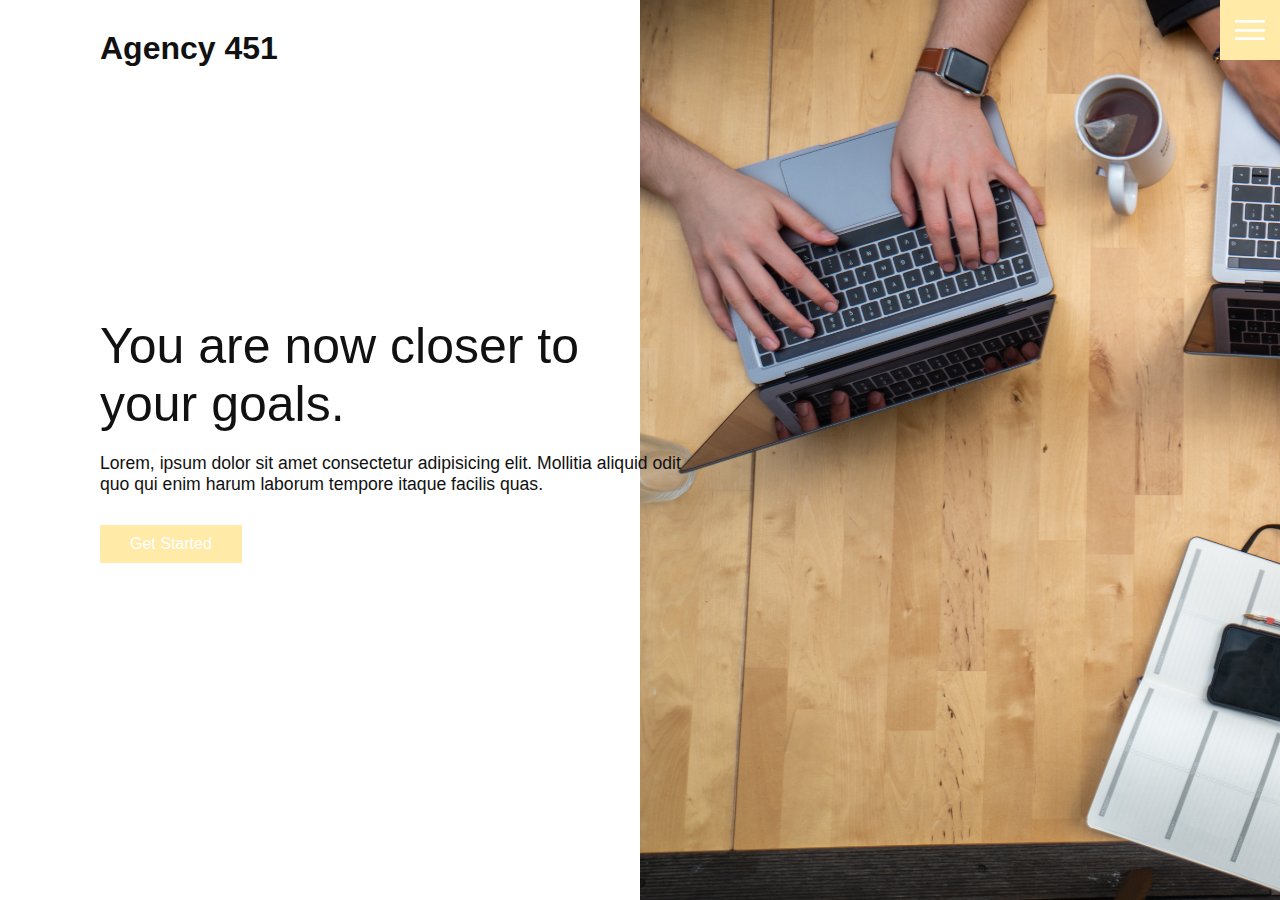
<file: Agency  Website/index.html>
<!DOCTYPE html>
<html lang="en">
<head>
    <meta charset="UTF-8">
    <meta http-equiv="X-UA-Compatible" content="IE=edge">
    <meta name="viewport" content="width=device-width, initial-scale=1.0">
    <link rel="stylesheet" href="css/style.css">
    <title>Agency 451</title>
</head>
<body>
    <header>
        <div class="logo">Agency 451</div>
        <div class="toggle"></div>
        <div class="navigation">
            <ul>
                <li><a href="index.html">Home</a></li>
                <li><a href="services.html">Services</a></li>
                <li><a href="work.html">Work</a></li>
                <li><a href="contact.html">Contact</a></li>
            </ul>
            <div class="social-bar">
                <ul>
                    <li>
                        <a href="https://facebook.com">
                            <img src="images/facebook.png" target="_blank" alt="">
                        </a>
                    </li>
                    <li>
                        <a href="https://twitter.com">
                            <img src="images/twitter.png" target="_blank" alt="">
                        </a>
                    </li>
                    <li>
                        <a href="https://instagram.com">
                            <img src="images/instagram.png" target="_blank" alt="">
                        </a>
                    </li>
                </ul>
                <a href="mailto:you@email.com" class="email-icon">
                    <img src="images/email.png" alt="">
                </a>
            </div>
        </div>
   </header>

   <section class="home">
    <img src="images/home-2.jpg" class="home-img" alt="">
    <div class="home-content">
        <h1>
            You are now closer to <br />
          your goals.
        </h1>
        <p>Lorem, ipsum dolor sit amet consectetur adipisicing elit. Mollitia aliquid odit quo qui enim harum laborum tempore itaque facilis quas.</p>
        <a href="contact.html" class="btn">Get Started</a>
    </div>
   </section>

   <script src="js/script.js"></script> 
</body>
</html>
</file>
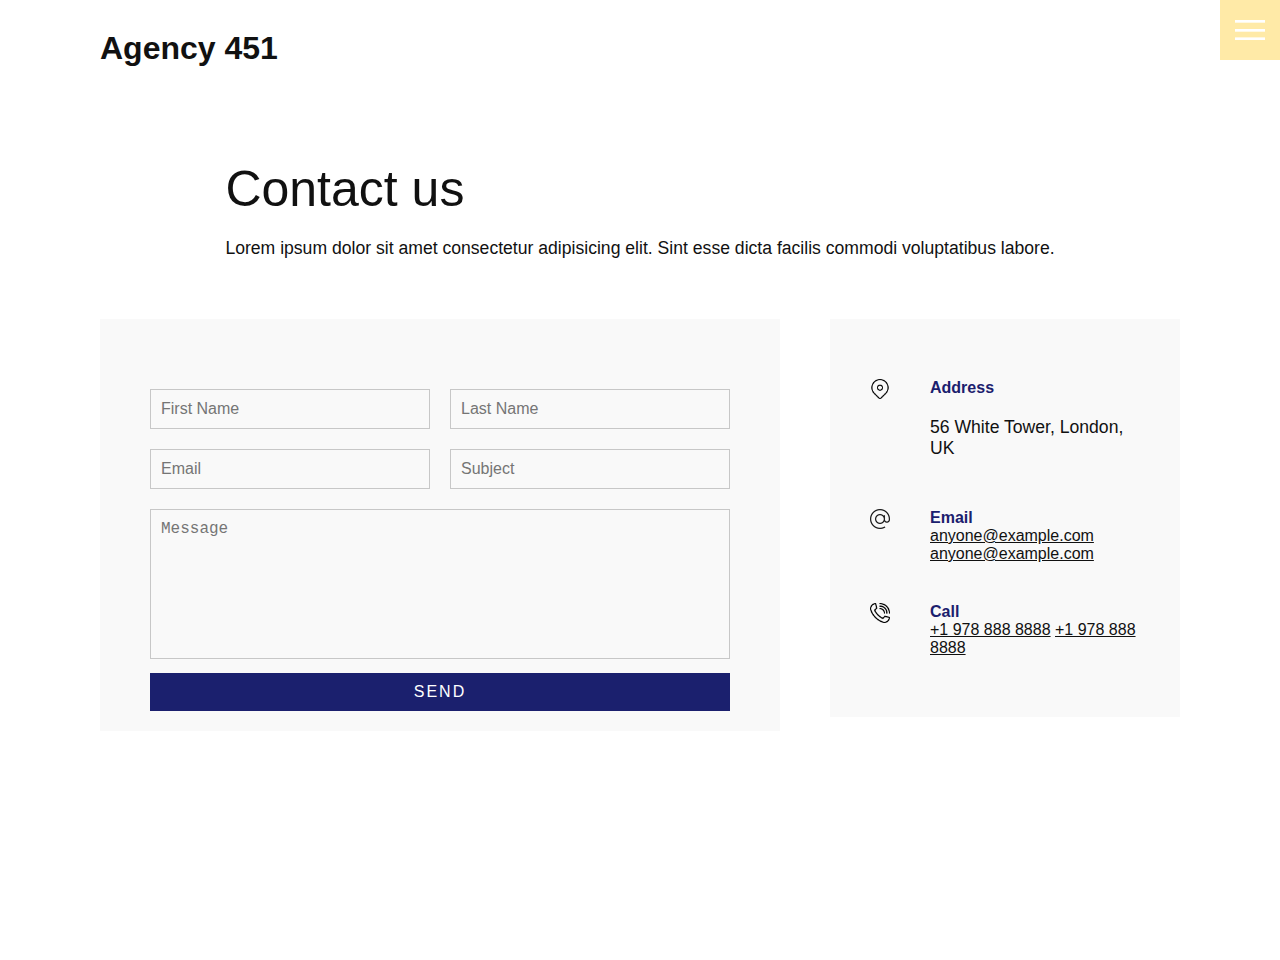
<file: Agency  Website/contact.html>
<!DOCTYPE html>
<html lang="en">
  <head>
    <meta charset="UTF-8" />
    <meta http-equiv="X-UA-Compatible" content="IE=edge" />
    <meta name="viewport" content="width=device-width, initial-scale=1.0" />
    <link rel="stylesheet" href="css/style.css" />
    <title>Agency 451</title>
  </head>
  <body>
    <header>
      <div class="logo">Agency 451</div>
      <div class="toggle"></div>
      <div class="navigation">
        <ul>
          <li><a href="index.html">Home</a></li>
          <li><a href="services.html">Services</a></li>
          <li><a href="work.html">Work</a></li>
          <li><a href="contact.html">Contact</a></li>
        </ul>
        <div class="social-bar">
          <ul>
            <li>
              <a href="https://facebook.com">
                <img src="images/facebook.png" target="_blank" alt="" />
              </a>
            </li>
            <li>
              <a href="https://twitter.com">
                <img src="images/twitter.png" target="_blank" alt="" />
              </a>
            </li>
            <li>
              <a href="https://instagram.com">
                <img src="images/instagram.png" target="_blank" alt="" />
              </a>
            </li>
          </ul>
          <a href="mailto:you@email.com" class="email-icon">
            <img src="images/email.png" alt="" />
          </a>
        </div>
      </div>
    </header>

    <section>
        <div class="title">
            <h1>Contact us</h1>
            <p>
                Lorem ipsum dolor sit amet consectetur adipisicing elit. Sint esse dicta facilis commodi voluptatibus labore.
            </p>
        </div>
        <div class="contact">
            <div class="contact-form">
                <form>
                    <div class="row">
                        <div class="input50">
                            <input type="text" placeholder="First Name">
                        </div>
                        <div class="input50">
                            <input type="text" placeholder="Last Name">
                        </div>
                    </div>
                    <div class="row">
                        <div class="input50">
                            <input type="text" placeholder="Email">
                        </div>
                        <div class="input50">
                            <input type="text" placeholder="Subject">
                        </div>
                    </div>
                    <div class="row">
                        <div class="input100">
                            <textarea placeholder="Message"></textarea>
                        </div>
                    </div>
                    <div class="row">
                        <div class="input100">
                            <input type="submit" value="Send">
                        </div>
                    </div>
                </form>
            </div>    

                <div class="contact-info">
                    <div class="info-box">
                        <img src="images/address.png" alt="" class="contact-icon">
                        <div class="details">
                            <h4>Address</h4>
                            <p>
                                56 White Tower, London, UK 
                            </p>
                        </div>
                    </div>
                    <div class="info-box">
                        <img src="images/email.png" class="contact-icon" alt="">
                        <div class="details">
                            <h4>Email</h4>
                            <a href="mailto:anyone@example.com">anyone@example.com</a>

                            <a href="mailto:anyone@example.com">anyone@example.com</a>
                        </div>
                    </div>
                    <div class="info-box">
                        <img src="images/call.png" class="contact-icon" alt="">
                        <div class="details">
                            <h4>Call</h4>
                            <a href="tel:+9788888888">+1 978 888 8888</a>

                            <a href="tel:+9788888888">+1 978 888 8888</a>
                        </div>
                    </div>
                </div>
            </div>
    </section>

    <script src="js/script.js"></script>
  </body>
</html>
</file>
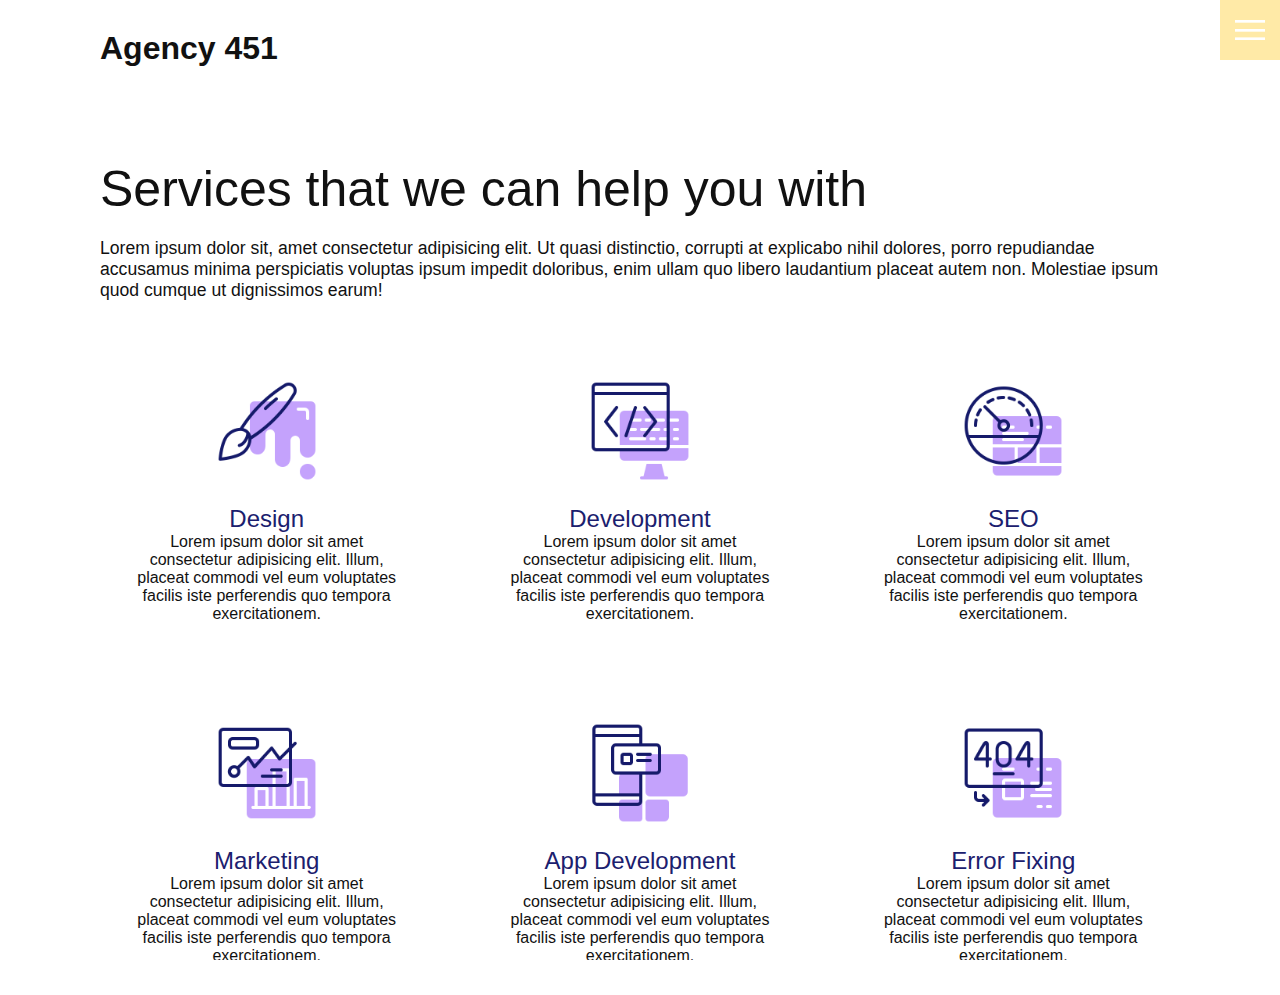
<file: Agency  Website/services.html>
<!DOCTYPE html>
<html lang="en">
  <head>
    <meta charset="UTF-8" />
    <meta http-equiv="X-UA-Compatible" content="IE=edge" />
    <meta name="viewport" content="width=device-width, initial-scale=1.0" />
    <link rel="stylesheet" href="css/style.css" />
    <title>Agency 451</title>
  </head>
  <body>
    <header>
      <div class="logo">Agency 451</div>
      <div class="toggle"></div>
      <div class="navigation">
        <ul>
          <li><a href="index.html">Home</a></li>
          <li><a href="services.html">Services</a></li>
          <li><a href="work.html">Work</a></li>
          <li><a href="contact.html">Contact</a></li>
        </ul>
        <div class="social-bar">
          <ul>
            <li>
              <a href="https://facebook.com">
                <img src="images/facebook.png" target="_blank" alt="" />
              </a>
            </li>
            <li>
              <a href="https://twitter.com">
                <img src="images/twitter.png" target="_blank" alt="" />
              </a>
            </li>
            <li>
              <a href="https://instagram.com">
                <img src="images/instagram.png" target="_blank" alt="" />
              </a>
            </li>
          </ul>
          <a href="mailto:you@email.com" class="email-icon">
            <img src="images/email.png" alt="" />
          </a>
        </div>
      </div>
    </header>

    <section>
        <div class="title">
            <h1>Services that we can help you with</h1>
            <p>
                Lorem ipsum dolor sit, amet consectetur adipisicing elit. Ut quasi distinctio, corrupti at explicabo nihil dolores, porro repudiandae accusamus minima perspiciatis voluptas ipsum impedit doloribus, enim ullam quo libero laudantium placeat autem non. Molestiae ipsum quod cumque ut dignissimos earum!
            </p>
        </div>
        <div class="services">
            <div class="service">
                <div class="icon">
                    <img src="images/001.png" alt="">
                </div>
                <h2>Design</h2>
                Lorem ipsum dolor sit amet consectetur adipisicing elit. Illum, placeat commodi vel eum voluptates facilis iste perferendis quo tempora exercitationem.
            </div>
            <div class="service">
                <div class="icon">
                    <img src="images/002.png" alt="">
                </div>
                <h2>Development</h2>
                Lorem ipsum dolor sit amet consectetur adipisicing elit. Illum, placeat commodi vel eum voluptates facilis iste perferendis quo tempora exercitationem.
            </div>
            <div class="service">
                <div class="icon">
                    <img src="images/003.png" alt="">
                </div>
                <h2>SEO</h2>
                Lorem ipsum dolor sit amet consectetur adipisicing elit. Illum, placeat commodi vel eum voluptates facilis iste perferendis quo tempora exercitationem.
            </div>
            <div class="service">
                <div class="icon">
                    <img src="images/004.png" alt="">
                </div>
                <h2>Marketing</h2>
                Lorem ipsum dolor sit amet consectetur adipisicing elit. Illum, placeat commodi vel eum voluptates facilis iste perferendis quo tempora exercitationem.
            </div>
            <div class="service">
                <div class="icon">
                    <img src="images/005.png" alt="">
                </div>
                <h2>App Development</h2>
                Lorem ipsum dolor sit amet consectetur adipisicing elit. Illum, placeat commodi vel eum voluptates facilis iste perferendis quo tempora exercitationem.
            </div>
            <div class="service">
                <div class="icon">
                    <img src="images/006.png" alt="">
                </div>
                <h2>Error Fixing</h2>
                Lorem ipsum dolor sit amet consectetur adipisicing elit. Illum, placeat commodi vel eum voluptates facilis iste perferendis quo tempora exercitationem.
            </div>
        </div>
    </section>

    <script src="js/script.js"></script>
    </body>
</html>
</file>
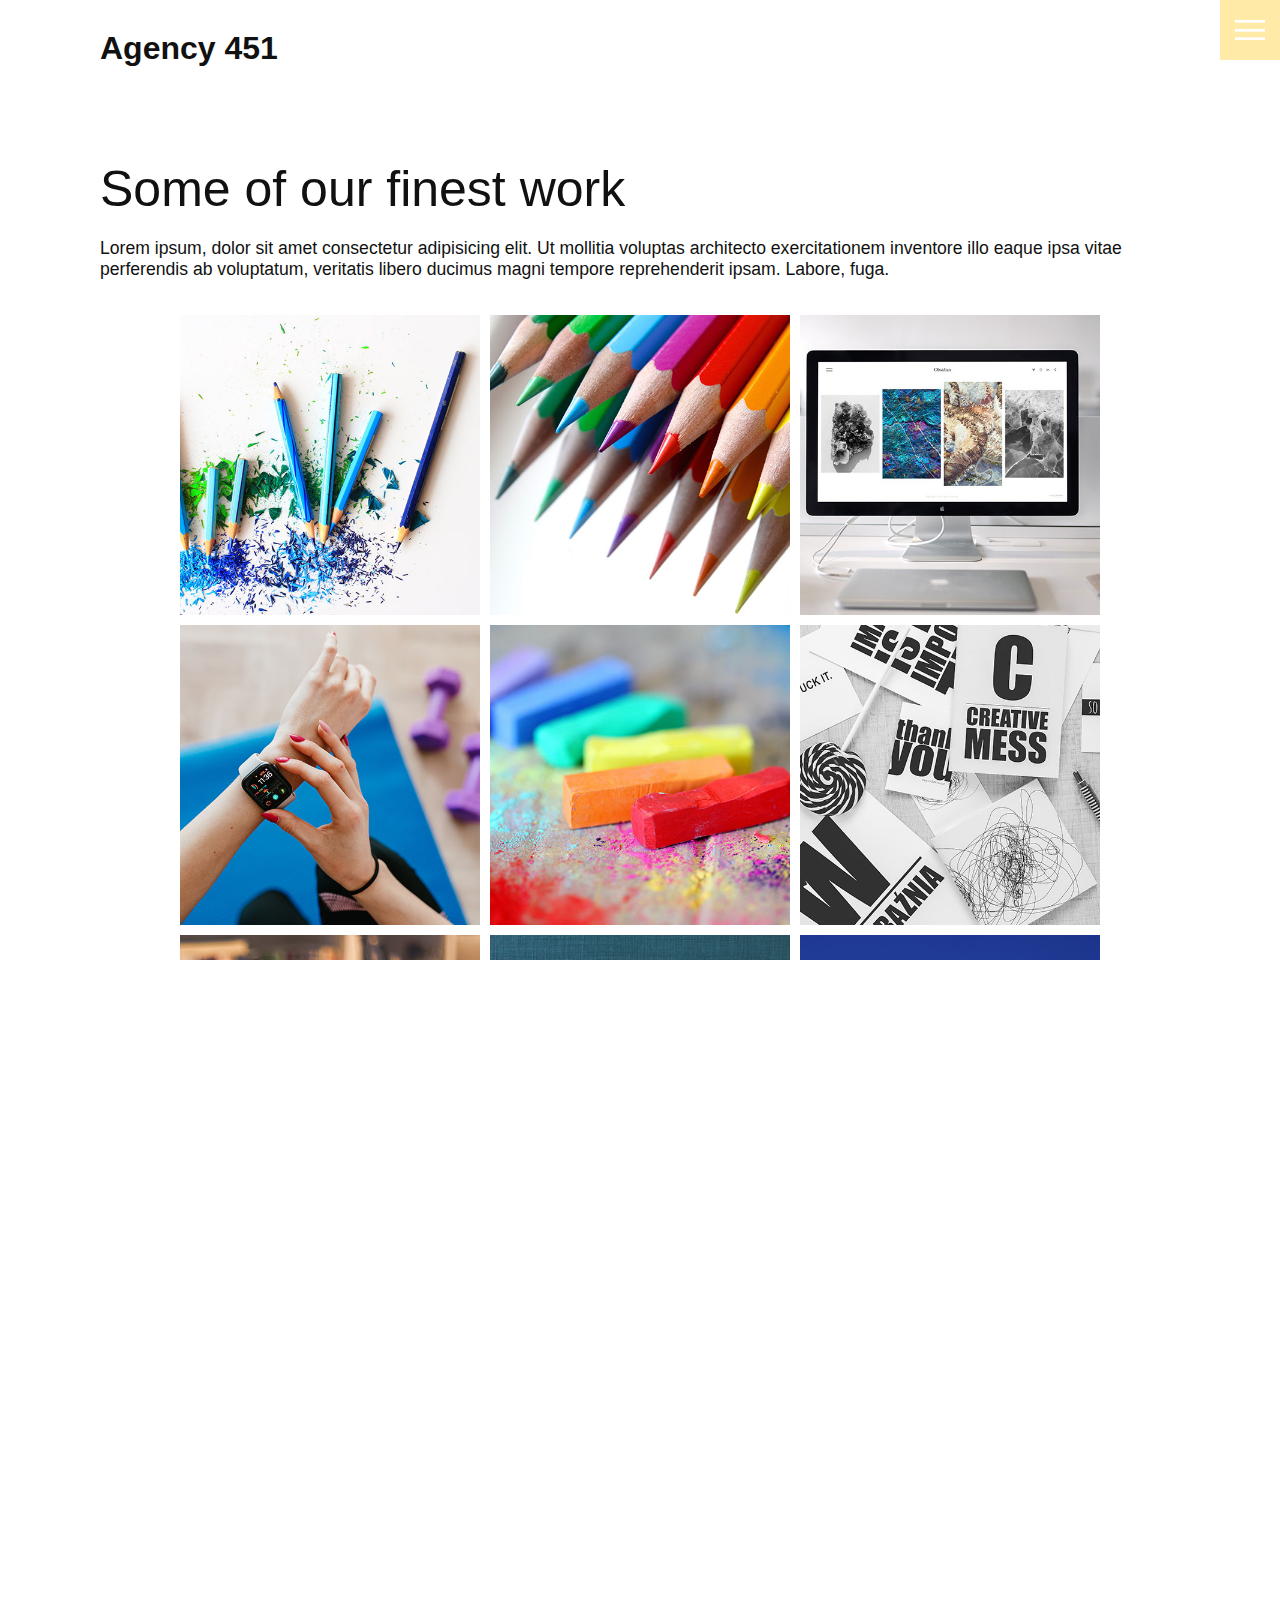
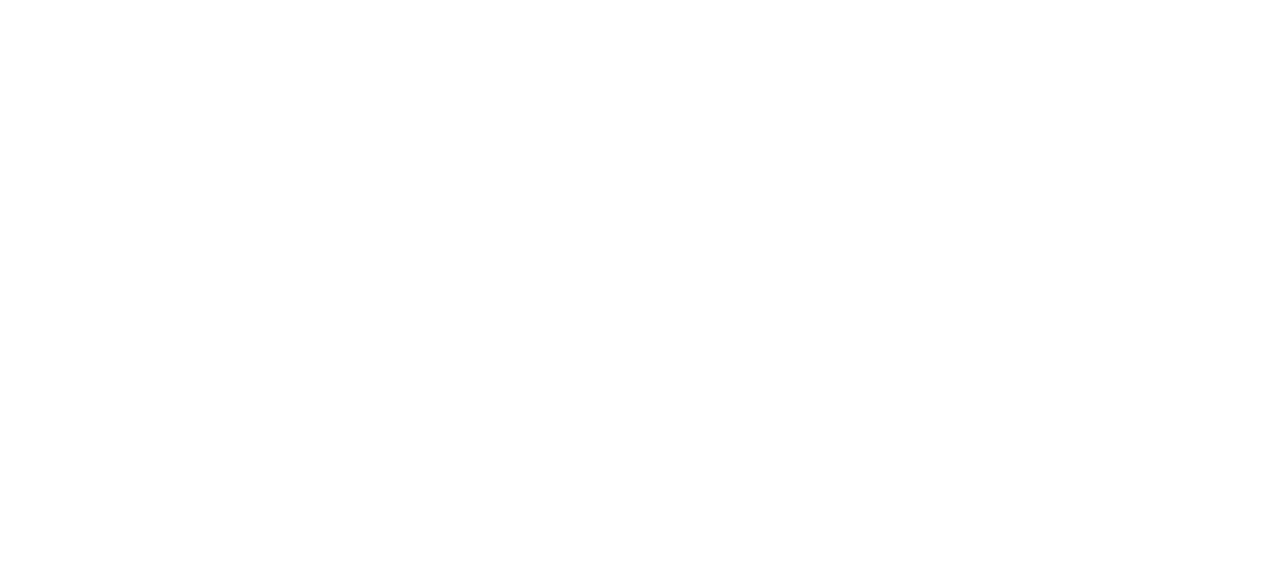
<file: Agency  Website/work.html>
<!DOCTYPE html>
<html lang="en">
  <head>
    <meta charset="UTF-8" />
    <meta http-equiv="X-UA-Compatible" content="IE=edge" />
    <meta name="viewport" content="width=device-width, initial-scale=1.0" />
    <link rel="stylesheet" href="css/style.css" />
    <title>Agency 451</title>
  </head>
  <body>
    <header>
      <div class="logo">Agency 451</div>
      <div class="toggle"></div>
      <div class="navigation">
        <ul>
          <li><a href="index.html">Home</a></li>
          <li><a href="services.html">Services</a></li>
          <li><a href="work.html">Work</a></li>
          <li><a href="contact.html">Contact</a></li>
        </ul>
        <div class="social-bar">
          <ul>
            <li>
              <a href="https://facebook.com">
                <img src="images/facebook.png" target="_blank" alt="" />
              </a>
            </li>
            <li>
              <a href="https://twitter.com">
                <img src="images/twitter.png" target="_blank" alt="" />
              </a>
            </li>
            <li>
              <a href="https://instagram.com">
                <img src="images/instagram.png" target="_blank" alt="" />
              </a>
            </li>
          </ul>
          <a href="mailto:you@email.com" class="email-icon">
            <img src="images/email.png" alt="" />
          </a>
        </div>
      </div>
    </header>

    <section>
        <div class="title">
            <h1>Some of our finest work</h1>
            <p>Lorem ipsum, dolor sit amet consectetur adipisicing elit. Ut mollitia voluptas architecto exercitationem inventore illo eaque ipsa vitae perferendis ab voluptatum, veritatis libero ducimus magni tempore reprehenderit ipsam. Labore, fuga.</p>
        </div>

        <div class="portfolio">
            <div class="item">
                <img src="images/portfolio-item1.jpg" alt="">
                <div class="action">
                    <a href="#">Launch</a>
                </div>
            </div>
            <div class="item">
                <img src="images/portfolio-item2.jpg" alt="">
                <div class="action">
                    <a href="#">Launch</a>
                </div>
            </div>
            <div class="item">
                <img src="images/portfolio-item3.jpg" alt="">
                <div class="action">
                    <a href="#">Launch</a>
                </div>
            </div>
            <div class="item">
                <img src="images/portfolio-item4.jpg" alt="">
                <div class="action">
                    <a href="#">Launch</a>
                </div>
            </div>
            <div class="item">
                <img src="images/portfolio-item5.jpg" alt="">
                <div class="action">
                    <a href="#">Launch</a>
                </div>
            </div>
            <div class="item">
                <img src="images/portfolio-item6.jpg" alt="">
                <div class="action">
                    <a href="#">Launch</a>
                </div>
            </div>
            <div class="item">
                <img src="images/portfolio-item7.jpg" alt="">
                <div class="action">
                    <a href="#">Launch</a>
                </div>
            </div>
            <div class="item">
                <img src="images/portfolio-item8.jpg" alt="">
                <div class="action">
                    <a href="#">Launch</a>
                </div>
            </div>
            <div class="item">
                <img src="images/portfolio-item9.jpg" alt="">
                <div class="action">
                    <a href="#">Launch</a>
                </div>
            </div>
            <div class="item">
                <img src="images/portfolio-item10.jpg" alt="">
                <div class="action">
                    <a href="#">Launch</a>
                </div>
            </div>
            <div class="item">
                <img src="images/portfolio-item11.jpg" alt="">
                <div class="action">
                    <a href="#">Launch</a>
                </div>
            </div>
            <div class="item">
                <img src="images/portfolio-item12.jpg" alt="">
                <div class="action">
                    <a href="#">Launch</a>
                </div>
            </div>
            <div class="item">
                <img src="images/portfolio-item13.jpg" alt="">
                <div class="action">
                    <a href="#">Launch</a>
                </div>
            </div>
            <div class="item">
                <img src="images/portfolio-item14.jpg" alt="">
                <div class="action">
                    <a href="#">Launch</a>
                </div>
            </div>
            <div class="item">
                <img src="images/portfolio-item15.jpg" alt="">
                <div class="action">
                    <a href="#">Launch</a>
                </div>
            </div>
            <div class="item">
                <img src="images/portfolio-item16.jpg" alt="">
                <div class="action">
                    <a href="#">Launch</a>
                </div>
            </div>
        </div>
    </section>

        <script src="js/script.js"></script>
    </body>
</html>
</file>
<file: Agency  Website/css/style.css>
@import url('https://fonts.googleapis.com/css?family=Poppins:200,300,400,500,600,700,800,900&display=swap');

@import url('https://fonts.googleapis.com/css2?family=Teko:wght@700&display=swap');

@import url('https://fonts.googleapis.com/css2?family=Teko:wght@300&display=swap');

:root {
    --primary-color: #ffeaa7;
    --secondary-color: #1b206e;
}

/* Styles */
* {
    box-sizing: border-box;
    margin: 0;
    padding: 0;
}
html,
body {
    font-family: 'Popins', sans-serif;
    color: #111;
    overflow: hidden;
}
h1 {
    font-size: 50px;
    font-weight: 500;
}
p {
    margin: 20px 0 10px;
    font-size: 1.1rem;
}
section {
    display: flex;
    flex-direction: column;
    height: 100vh;
    align-items: center;
    padding: 100px;
    margin-top: 60px;
}
section.home {
    flex-direction: row;
    margin-top: 0;
}

/* Button */
.btn {
    cursor: pointer;
    display: inline-block;
    background: var(--primary-color);
    color: #fff;
    text-decoration: none;
    padding: 10px 30px;
    margin: 20px 0;
    border: 0;
}
.btn:hover {
    transform: scale(0.98);
}
.logo {
    position: absolute;
    top: 30px;
    left: 100px;
    font-size: 2rem;
    font-weight: 700;
    z-index: 20;
}

/* Toggle */
.toggle {
    position: fixed;
    top: 0;
    right: 0;
    width: 60px;
    height: 60px;
    background: var(--primary-color) url(../images/menu.png);
    background-size: 30px;
    background-position: center;
    background-repeat: no-repeat;
    z-index: 20;
    cursor: pointer;
}
.toggle.active {
    background: var(--primary-color) url(../images/close.png);
    background-size: 25px;
    background-position: center;
    background-repeat: no-repeat;
}

/* Navigation */
.navigation {
    position: fixed;
    top: 0;
    left: 100%;
    width: 100%;
    height: 100%;
    background-color: #fff;
    z-index: 15;
    display: flex;
    justify-content: center;
    align-items: center;
}
.navigation.active {
    left: 0;
}
.navigation ul {
    position: relative;
}
.navigation ul li {
    position: relative;
    list-style: none;
    text-align: center;
}
.navigation ul li a {
    font-size: 2.2rem;
    color: #111;
    text-decoration: none;
    font-weight: 300;
}
.navigation ul li a:hover {
    color: var(--primary-color);
}
.navigation .social-bar {
    position: absolute;
    top: 0;
    left: 0;
    width: 60px;
    height: 100%;
    display: flex;
    justify-content: center;
    align-items: center;
}
.navigation .social-bar a {
    display: inline-block;
    transform: scale(0.5);
}
.navigation .email-icon {
    position: absolute;
    bottom: 20px;
    transform: scale(0.5);
}

/* Homepage */
.home-content {
    position: relative;
    z-index: 10;
    max-width: 600px;
}
.home-img {
    position: absolute;
    bottom: 0;
    right: 0;
    left: 50%;
    height: 110%;
}


/* Services */
.services {
    margin-top: 40px;
    display: grid;
    grid-template-columns: repeat(3, 1fr);
    gap: 40px;
    text-align: center;
}
.services .service {
    padding: 30px;
}
.services .service:hover {
    box-shadow: 0 10px 30px rgba(0, 0, 0, 0.1);
}
.services .service h2 {
    font-size: 24px;
    font-weight: 500;
    margin-top: 20px;
    color: var(--secondary-color);
}
.services .service .icon img {
    max-width: 100px;
}

/* Work Page */

.portfolio {
    display: flex;
    flex-wrap: wrap;
    justify-content: center;
    margin-top: 20px;
}

.portfolio .item {
    position: relative;
    width: 300px;
    height: 300px;
    margin: 5px;
}

.portfolio .item img {
    width: 100%;
    height: 100%;
}
.portfolio .item .action {
    position: absolute;
    top: 0;
    left: 0;
    width: 100%;
    height: 100%;
    background: rgba(0, 0, 0, 0.8);
    display: flex;
    justify-content: center;
    align-items: center;
    opacity: 0;
    transition: 0.5s;
}

.portfolio .item:hover .action {
    opacity: 1;
}

.portfolio .item .action a {
    display: inline-block;
    color: #fff;
    text-decoration: none;
    border: 1px solid #fff;
    padding: 5px 15px;
}

/* Contact */
.contact {
    position: relative;
    width: 100%;
    margin-top: 50px;
    display: flex;
    justify-content: space-between;
    align-items: flex-start;
}
.contact-form {
    position: relative;
    background: #f9f9f9;
    width: calc(100% - 400px );
    padding: 60px 40px 20px;
}
.contact-form form {
    width: 100%;
}
.contact-form .row {
    width: 100%;
    display: flex;
}
.contact-form .input50 {
    width: 50%;
    margin: 0 10px;
}

.contact-form .input100 {
    width: 100%;
    margin: 0 10px;
}

.contact-form .row input,
.contact-form .row textarea { 
    position: relative;
    border: 1px solid rgba(0, 0, 0, 0.2);
    color: #111;
    background: transparent;
    width: 100%;
    padding: 10px;
    outline: none;
    font-size: 16px;
    font-weight: 300;
    margin: 10px 0;
    resize: none;
}
.contact-form .row textarea {
    height: 150px;
}
.contact-form .row input[type='submit'] {
    background-color: var(--secondary-color);
    color: #fff;
    margin: 0;
    text-transform: uppercase;
    letter-spacing: 2px;
    font-weight: 300;
    border: 0;
    cursor: pointer;
}
.contact-info {
    width: 350px;
    background: #f9f9f9;
    padding: 60px 40px 20px;
}
.contact-info .info-box {
    display: flex;
    align-items: flex-start;
    margin-bottom: 40px;
}
.contact-info .info-box .contact-icon {
    width: 20px;
    margin-right: 40px;
}
.contact-info .info-box .details h4 {
    color: var(--secondary-color);
}
.contact-info .info-box .details p,
.contact-info .info-box .details a {
    color: #111;
}

@media (max-width: 1068px) {
    .home-img {
        display: none;
    }
    .logo {
        top: 20px;
        left: 40px;
        font-size: 1.5rem;
    }
    
    section {
        padding: 100px 40px; 
    }
    .navigation ul li a {
        font-size: 2rem;
    }
    .services {
        grid-template-columns: repeat(2, 1fr);
    }
    .contact {
        flex-direction: column;
    }
    .contact-form {
        width: 100%;
        padding: 30px 30px 20px;
    }
    .contact-form .row {
        flex-direction: column;
    }
    .contact-form .input50,
    .contact-form .input100 {
        width: 100%;
        margin: 0;
    }
    
    .contact-info {
        width: 100%;
        margin-top: 20px;
        padding: 30px 30px 20px;
    }
}

@media (max-width: 768px) {
    .services {
        grid-template-columns: 1fr;
    }
    .services .service {
        box-shadow: 0 10px 30px rgba(0, 0, 0, 0.1);
    }
}
</file>
